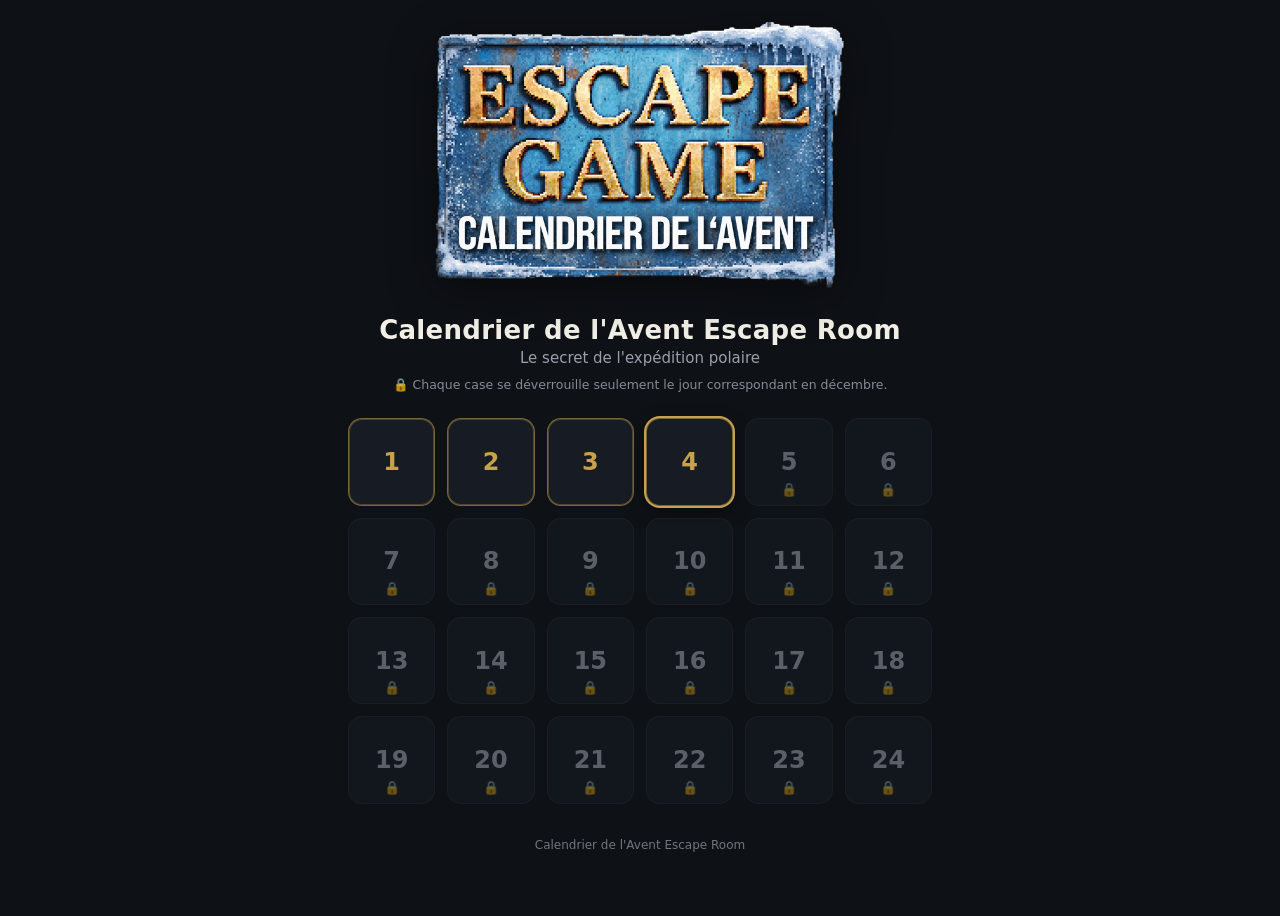
<file: index.html>
<!DOCTYPE html>
<html lang="fr">
<head>
  <meta charset="UTF-8">
  <meta name="viewport" content="width=device-width, initial-scale=1, viewport-fit=cover">
  <meta name="theme-color" content="#0e1116">
  <title>Calendrier de l'Avent Escape Room</title>

  <link rel="manifest" href="manifest.json">
  <link rel="icon" href="icon-192.png">
  <link rel="apple-touch-icon" href="icon-192.png">
  <meta name="apple-mobile-web-app-capable" content="yes">
  <meta name="apple-mobile-web-app-status-bar-style" content="black-translucent">
  <meta name="apple-mobile-web-app-title" content="Calendrier de l'Avent">

  <link rel="stylesheet" href="styles.css">
</head>
<body>
  <div class="app">

    <div class="header">
      <!-- COVER: Sobald du dein Cover hast, lade die Bilddatei (z.B. cover.jpg)
           ins Repository und ersetze den Text-Platzhalter durch ein Bild:
           <div class="cover"><img src="cover.jpg" alt="Cover"></div>
      -->
      <div class="cover cover--schild" id="cover"><img src="schild.png" alt="Escape Game Calendrier de l'Avent"></div>
      <h1 id="titel">Calendrier de l'Avent Escape Room</h1>
      <p id="untertitel">24 cases pleines d'énigmes</p>
      <p class="unlock-hint">🔒 Chaque case se déverrouille seulement le jour correspondant en décembre.</p>
    </div>

    <div class="install-tip" id="installTip">
      <span class="close" onclick="document.getElementById('installTip').classList.remove('show')">✕</span>
      <b>Astuce :</b> via le menu de votre navigateur « Ajouter à l'écran d'accueil », vous pouvez enregistrer ce calendrier comme une application.
    </div>

    <!-- Hier wird per JavaScript entweder die Übersicht oder ein Tag gerendert -->
    <div id="view"></div>

    <div class="footer" id="footer"></div>
  </div>

  <script src="config.js"></script>
  <script src="inhalte.js"></script>
  <script src="app.js"></script>
</body>
</html>
</file>
<file: styles.css>
/* =====================================================================
   DESIGN  –  Die wichtigsten Farben & Größen kannst du hier oben ändern.
   (Schnelle Farbwahl auch in js/config.js möglich – die überschreibt
    diese Standardwerte.)
   ===================================================================== */
:root {
  --bg:          #0e1116;   /* Hintergrund        */
  --karte:       #171c24;   /* Karten / Kacheln   */
  --akzent:      #c8a24b;   /* Gold-Akzent        */
  --akzent2:     #7a1f2b;   /* zweiter Akzent     */
  --text:        #f2efe6;   /* Schrift            */
  --text-leise:  #9aa0aa;   /* gedämpfte Schrift  */
  --radius:      18px;      /* Eckenrundung       */
  --maxbreite:   620px;     /* max. Inhaltsbreite */
  --font: "Segoe UI", system-ui, -apple-system, Roboto, Helvetica, Arial, sans-serif;
}

* { box-sizing: border-box; margin: 0; padding: 0; -webkit-tap-highlight-color: transparent; }

body {
  font-family: var(--font);
  background: var(--bg);
  color: var(--text);
  min-height: 100vh;
  padding: env(safe-area-inset-top) 0 env(safe-area-inset-bottom);
  overflow-x: hidden;
}

.app { max-width: var(--maxbreite); margin: 0 auto; padding: 22px 18px 64px; }

/* --- Kopfbereich (hier später dein Cover/Logo einsetzen) ------------- */
.header { text-align: center; margin-bottom: 26px; }
.header .cover {
  width: 100%;
  aspect-ratio: 16 / 9;
  border-radius: var(--radius);
  background:
    radial-gradient(120% 120% at 50% 0%, color-mix(in srgb, var(--akzent) 22%, transparent), transparent 60%),
    linear-gradient(160deg, var(--karte), #11151c);
  border: 1px solid color-mix(in srgb, var(--akzent) 25%, transparent);
  display: flex; align-items: center; justify-content: center;
  color: var(--text-leise); font-size: 14px; letter-spacing: .5px;
  margin-bottom: 16px; overflow: hidden;
}
.header .cover img { width: 100%; height: 100%; object-fit: cover; display: block; }
.header .cover--schild {
  aspect-ratio: auto;
  background: none;
  border: none;
  filter: drop-shadow(0 10px 24px rgba(0,0,0,.45));
}
.header .cover--schild img {
  width: min(100%, 420px);
  height: auto;
  object-fit: contain;
  margin: 0 auto;
}
.header h1 { font-size: 26px; font-weight: 800; letter-spacing: .3px; }
.header p  { color: var(--text-leise); margin-top: 4px; font-size: 15px; }

/* --- Kalender-Gitter 1..24 ------------------------------------------ */
.grid {
  display: grid;
  grid-template-columns: repeat(4, 1fr);
  gap: 12px;
}
@media (min-width: 480px) { .grid { grid-template-columns: repeat(6, 1fr); } }

.tile {
  position: relative;
  aspect-ratio: 1 / 1;
  border-radius: 14px;
  background: var(--karte);
  border: 1px solid rgba(255,255,255,.06);
  display: flex; align-items: center; justify-content: center;
  font-size: 24px; font-weight: 800; color: var(--text);
  cursor: pointer;
  transition: transform .12s ease, border-color .2s ease, box-shadow .2s ease;
  user-select: none;
}
.tile:active { transform: scale(.95); }
.tile.offen  { border-color: color-mix(in srgb, var(--akzent) 55%, transparent); box-shadow: 0 0 0 1px color-mix(in srgb, var(--akzent) 30%, transparent) inset; }
.tile.offen .num { color: var(--akzent); }
.tile.gesperrt { color: var(--text-leise); cursor: not-allowed; opacity: .55; }
.tile .lock { position: absolute; bottom: 8px; font-size: 13px; opacity: .8; }
.tile.heute { box-shadow: 0 0 0 2px var(--akzent), 0 6px 18px rgba(0,0,0,.4); }

/* --- Detailansicht eines Tages -------------------------------------- */
.detail { animation: fade .25s ease; }
@keyframes fade { from { opacity: 0; transform: translateY(8px);} to { opacity: 1; transform: none; } }

.zurueck {
  display: inline-flex; align-items: center; gap: 8px;
  background: none; border: none; color: var(--text-leise);
  font-size: 15px; cursor: pointer; padding: 6px 0; margin-bottom: 14px;
}
.zurueck:active { color: var(--text); }

.tag-kopf { text-align: center; margin-bottom: 22px; }
.tag-kopf .badge {
  display: inline-flex; align-items: center; justify-content: center;
  width: 64px; height: 64px; border-radius: 50%;
  background: var(--akzent); color: #1a1206; font-size: 26px; font-weight: 800;
  margin-bottom: 10px;
}
.tag-kopf h2 { font-size: 22px; }
.tag-kopf .datum { color: var(--text-leise); font-size: 14px; margin-top: 2px; }

/* Aufklapp-Buttons */
.reveal { margin-bottom: 14px; border-radius: var(--radius); overflow: hidden; background: var(--karte); border: 1px solid rgba(255,255,255,.07); }
.reveal-btn {
  width: 100%; text-align: left;
  background: none; border: none; color: var(--text);
  font-size: 17px; font-weight: 600; cursor: pointer;
  padding: 18px 20px; display: flex; align-items: center; justify-content: space-between; gap: 12px;
}
.reveal-btn .ico { width: 26px; height: 26px; flex: 0 0 26px; display: flex; align-items: center; justify-content: center; }
.reveal-btn .chev { transition: transform .25s ease; color: var(--text-leise); }
.reveal.aktiv .reveal-btn .chev { transform: rotate(90deg); }
.reveal.loesung .reveal-btn { color: var(--akzent); }

.reveal-body {
  max-height: 0; overflow: hidden;
  transition: max-height .3s ease;
  padding: 0 20px;
}
.reveal.aktiv .reveal-body { max-height: 1200px; padding: 0 20px 20px; }
.reveal-body .inhalt { color: var(--text); line-height: 1.6; font-size: 16px; padding-top: 4px; border-top: 1px solid rgba(255,255,255,.07); }
.reveal-body .inhalt img { max-width: 100%; border-radius: 12px; margin-top: 10px; }

/* Hinweis: Lösung erst nach beiden Hinweisen? -> nur visueller Tipp */
.hinweis-zaehler { text-align: center; color: var(--text-leise); font-size: 13px; margin: 4px 0 18px; }

/* gesperrter Tag in Detailansicht */
.gesperrt-box { text-align: center; background: var(--karte); border: 1px solid rgba(255,255,255,.07); border-radius: var(--radius); padding: 40px 24px; color: var(--text-leise); }
.gesperrt-box .schloss { font-size: 40px; margin-bottom: 12px; }

.footer { text-align: center; color: var(--text-leise); font-size: 12px; margin-top: 34px; opacity: .7; }

/* Installations-Hinweis (PWA) */
.install-tip { background: color-mix(in srgb, var(--akzent) 12%, var(--karte)); border: 1px solid color-mix(in srgb, var(--akzent) 30%, transparent); border-radius: 12px; padding: 12px 14px; font-size: 13px; color: var(--text); margin-bottom: 18px; display: none; }
.install-tip.show { display: block; }
.install-tip b { color: var(--akzent); }
.install-tip .close { float: right; cursor: pointer; color: var(--text-leise); }

/* Hinweis unter dem Untertitel (2026-07-08): Tage sind bis zum
   jeweiligen Dezembertag gesperrt — damit niemand einen Fehler vermutet. */
.header .unlock-hint {
  margin-top: 10px;
  font-size: 12.5px;
  color: var(--text-leise);
  opacity: .85;
}
</file>
